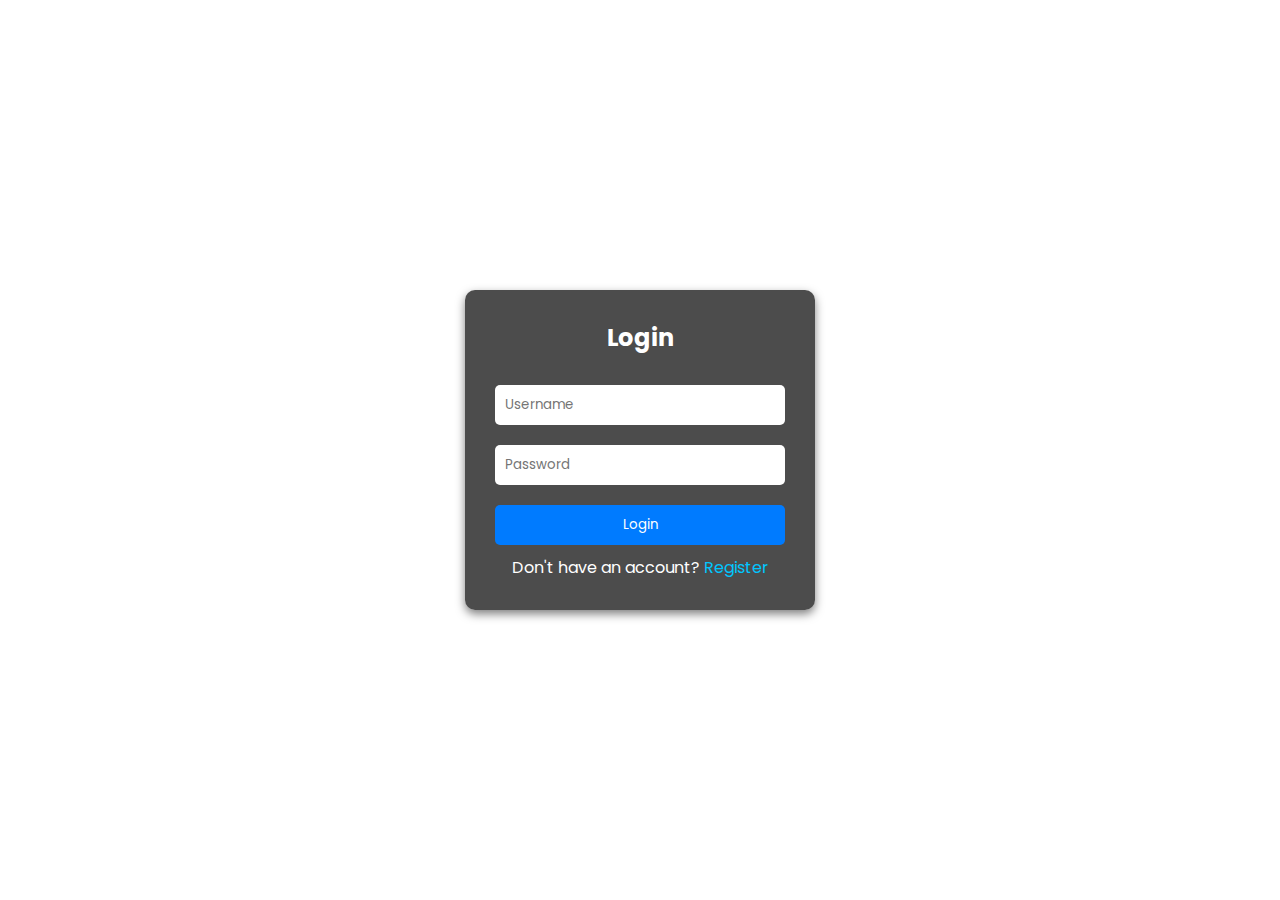
<file: login.html>
<!DOCTYPE html>
<html lang="en">
<head>
    <meta charset="UTF-8">
    <meta name="viewport" content="width=device-width, initial-scale=1.0">
    <title>Login | Register</title>
    <link href="https://fonts.googleapis.com/css2?family=Poppins:wght@400;600&display=swap" rel="stylesheet">
    <style>
        /* Global Styles */
        * {
            margin: 0;
            padding: 0;
            box-sizing: border-box;
            font-family: 'Poppins', sans-serif;
        }
        body {
            display: flex;
            justify-content: center;
            align-items: center;
            height: 100vh;
            background: url('https://www.shutterstock.com/image-photo/3d-render-huge-metal-graph-600nw-1127641310.jpg') no-repeat center center/cover;
            color: #fff;
        }
        .form-container {
            background: rgba(0, 0, 0, 0.7);
            padding: 30px;
            border-radius: 10px;
            width: 350px;
            text-align: center;
            box-shadow: 0 4px 10px rgba(0, 0, 0, 0.5);
        }
        .form-container h2 {
            margin-bottom: 20px;
        }
        .form-container input {
            width: 100%;
            padding: 10px;
            margin: 10px 0;
            border: none;
            border-radius: 5px;
            outline: none;
        }
        button {
            width: 100%;
            padding: 10px;
            background: #007BFF;
            color: #fff;
            border: none;
            border-radius: 5px;
            cursor: pointer;
            margin: 10px 0;
        }
        button:hover {
            background: #0056b3;
        }
        a {
            color: #00c6ff;
            text-decoration: none;
        }
    </style>
</head>
<body>
    <div class="form-container">
        <h2 id="form-title">Login</h2>
        <form id="auth-form">
            <input type="text" id="username" placeholder="Username" required>
            <input type="password" id="password" placeholder="Password" required>
            <button type="submit" id="auth-button">Login</button>
            <p id="toggle-text">Don't have an account? <a href="#" id="toggle-link">Register</a></p>
        </form>
    </div>

    <script>
        let isLogin = true;

        const formTitle = document.getElementById('form-title');
        const authButton = document.getElementById('auth-button');
        const toggleText = document.getElementById('toggle-text');
        const toggleLink = document.getElementById('toggle-link');
        const authForm = document.getElementById('auth-form');

        // Simple simulated users storage
        let users = JSON.parse(localStorage.getItem('users')) || [];

        // Toggle between Login and Register
        toggleLink.addEventListener('click', (e) => {
            e.preventDefault();
            isLogin = !isLogin;

            if (isLogin) {
                formTitle.textContent = 'Login';
                authButton.textContent = 'Login';
                toggleText.innerHTML = `Don't have an account? <a href="#" id="toggle-link">Register</a>`;
            } else {
                formTitle.textContent = 'Register';
                authButton.textContent = 'Register';
                toggleText.innerHTML = `Already have an account? <a href="#" id="toggle-link">Login</a>`;
            }
        });

        // Form submission logic
        authForm.addEventListener('submit', (e) => {
            e.preventDefault();

            const username = document.getElementById('username').value.trim();
            const password = document.getElementById('password').value.trim();

            if (isLogin) {
                // Login logic
                const user = users.find(u => u.username === username && u.password === password);
                if (user) {
                    alert('Login successful!');
                    sessionStorage.setItem('isLoggedIn', 'true');
                    window.location.href = 'index.html';
                } else {
                    alert('Invalid username or password.');
                }
            } else {
                // Register logic
                const userExists = users.some(u => u.username === username);
                if (userExists) {
                    alert('User already exists. Please login.');
                } else {
                    users.push({ username, password });
                    localStorage.setItem('users', JSON.stringify(users));
                    alert('Registration successful! Please login.');
                    isLogin = true;
                    formTitle.textContent = 'Login';
                    authButton.textContent = 'Login';
                    toggleText.innerHTML = `Don't have an account? <a href="#" id="toggle-link">Register</a>`;
                }
            }
        });
    </script>
</body>
</html>
</file>
